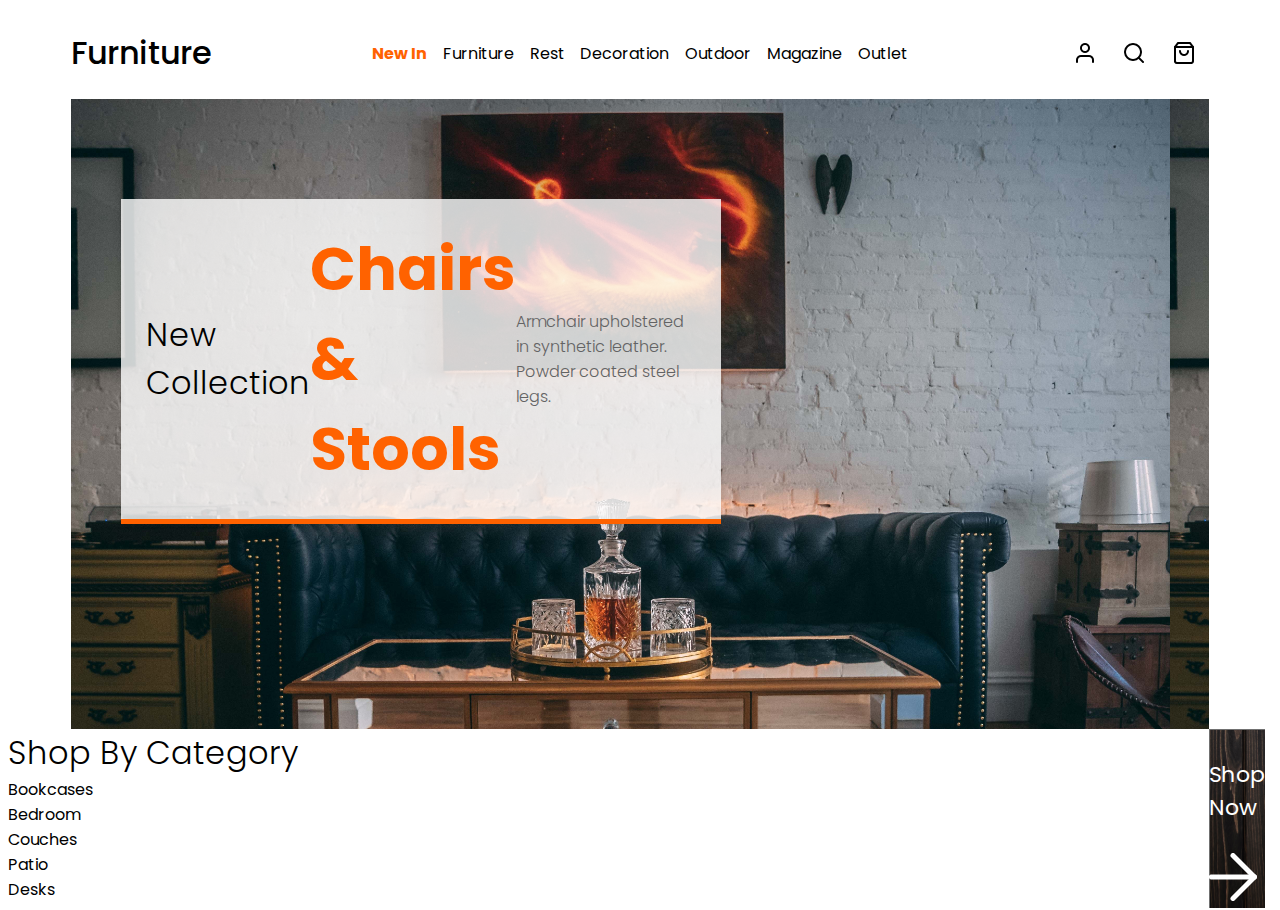
<file: 18/18.2/unsolved/index.html>
<!DOCTYPE html>
<html>
<head>
  <link href="https://fonts.googleapis.com/css?family=Poppins:100,200,300,400,500,600,700,800,900&display=swap" rel="stylesheet">
  <link href="css/style.css" rel="stylesheet" type="text/css">
  <title>Furniture Homepage</title>
</head>
<body>
  <nav id="navBar">
    <h1>Furniture</h1>
    <div id="navigation">   
      <p class="highlight">New In</p>
      <p>Furniture</p>
      <p>Rest</p>
      <p>Decoration</p>
      <p>Outdoor</p>
      <p>Magazine</p>
      <p>Outlet</p>
    </div>
    <div class="icons">
      <img src="images/user.png">
      <img src="images/search.png">
      <img src="images/shopping-bag.png">
    </div>
  </nav>
  <section id="heroGrid">
    <div id="featuredProduct" class="heroGridArea">
      <div id="headline">
        <h3 id="newCollection">New Collection</h3>
        <h2>Chairs & Stools</h2>
        <p>Armchair upholstered in synthetic leather. Powder coated steel legs.</p>
      </div>
    </div>
    <div id="secondaryProduct" class="heroGridArea"></div>
    <div id="CTA" class="heroGridArea">
      <h4>Shop Now</h4>
      <img src="images/arrow-right.png">
    </div>
  </section>
  <div class="subHeading">
    <h3>Shop By Category</h3>
  </div>
  <section id="categoryGrid">
    <div id="bookcases" class="categoryGridArea">
      <div class="heading">Bookcases</div>
    </div>
    <div id="bedroom" class="categoryGridArea">
      <div class="heading">Bedroom</div>
    </div>
    <div id="couches" class="categoryGridArea">
      <div class="heading">Couches</div>
    </div>
    <div id="patio" class="categoryGridArea">
      <div class="heading">Patio</div>
    </div>
    <div id="desks" class="categoryGridArea">
      <div class="heading">Desks</div>
    </div>
  </section>
</body>
</html>
</file>
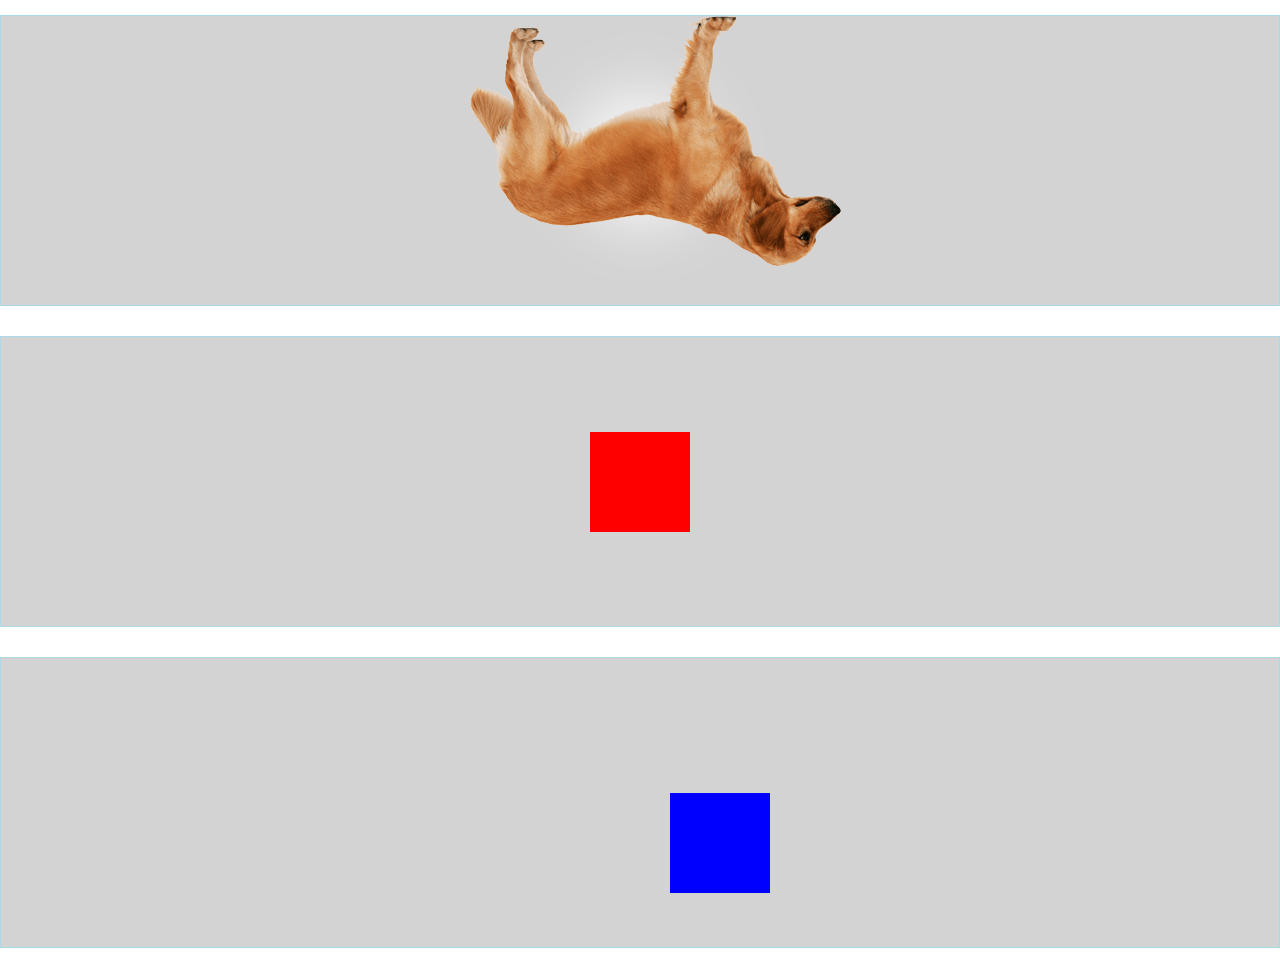
<file: 18/18.3-activities/01_transforms/solved/index.html>
<!DOCTYPE html>
<html>
  <head>
    <link href="css/index.css" rel="stylesheet" type="text/css">
  </head>
  <body>
    <section class="grid">
      <div class="rotate gridChild">
        <img class="rotateMe" src="images/dog.png">
      </div>
      <div class="scale gridChild">
        <div class="scaleMe"></div>
      </div>
      <div class="translate gridChild">
        <div class="moveMe"></div>
      </div>
    </section>
  </body>
</html>
</file>
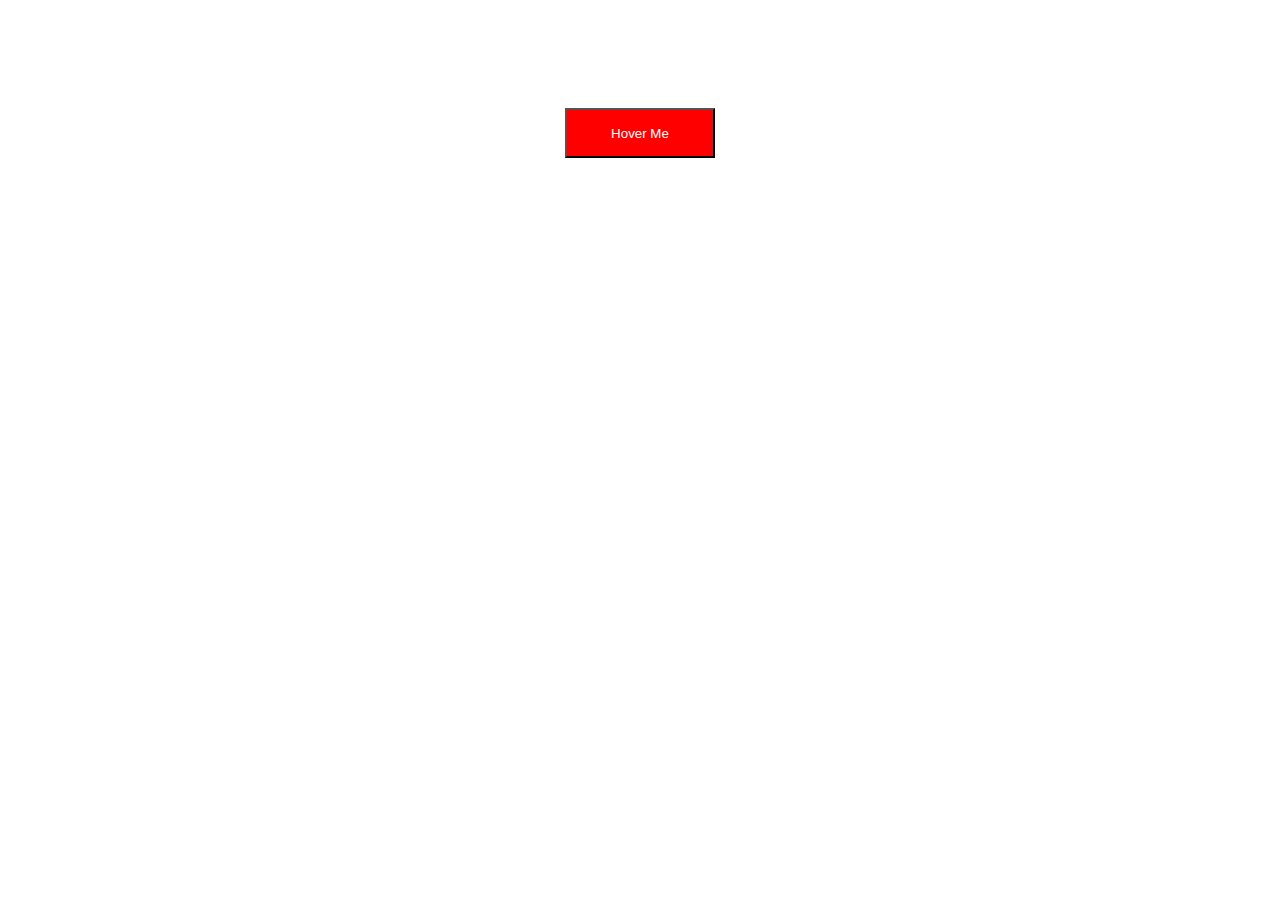
<file: 18/18.3-activities/02_transitions/solved/index.html>
<!DOCTYPE html>
<html>
  <head>
    <link href="css/index.css" rel="stylesheet" type="text/css">
  </head>
  <body>
    <section class="grid">
      <button class="hoverMe">Hover Me</button>
    </section>
  </body>
</html>
</file>
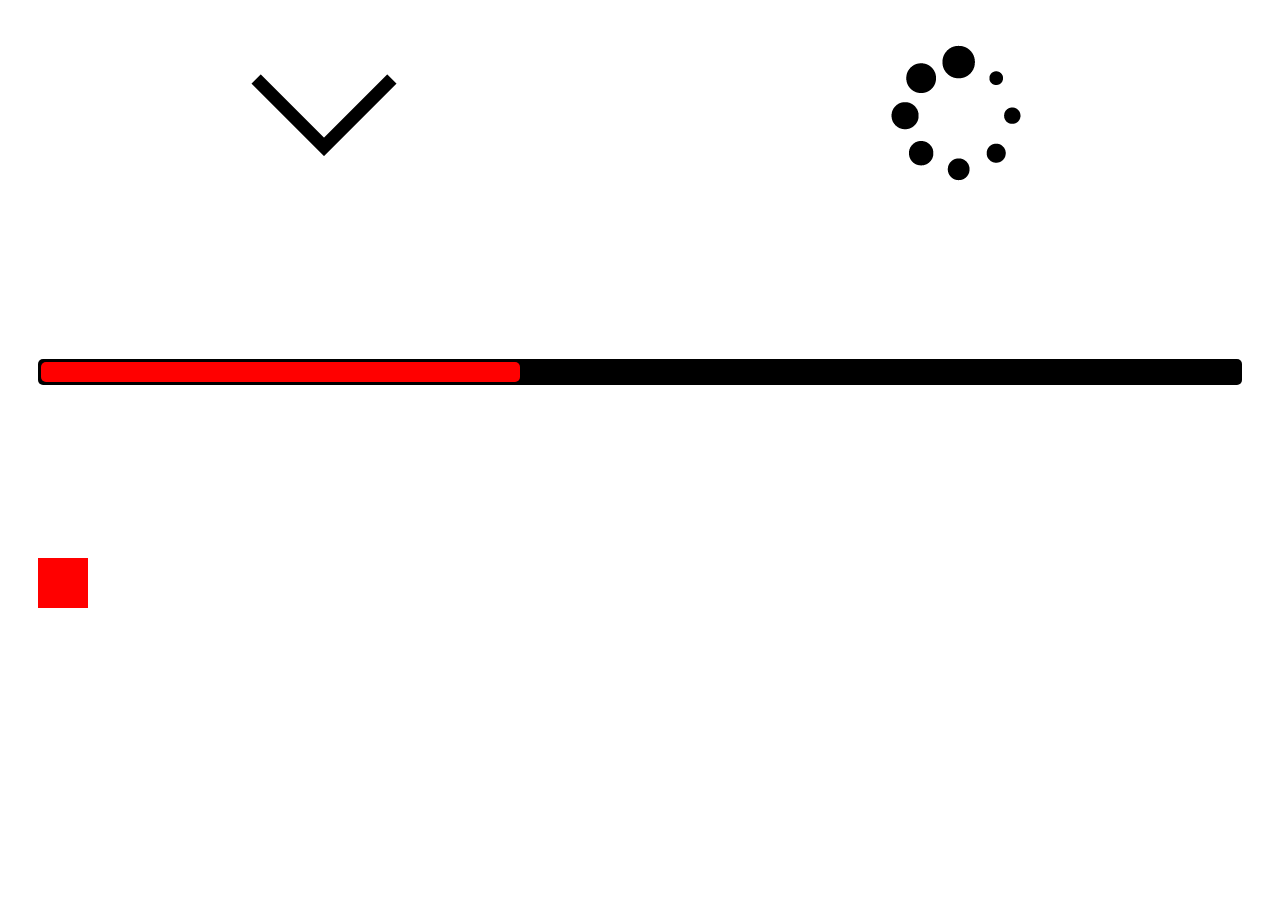
<file: 18/18.3-activities/03_keyframes/solved/index.html>
<!DOCTYPE html>
<html>
  <head>
    <link href="css/index.css" rel="stylesheet" type="text/css">
  </head>
  <body>
    <section class="grid">
      <div class="gridChild arrow"><img class="bounceMe" src="images/downArrow.png"></div>
      <div class="gridChild preload"><img class="spinMe" src="images/preloader.png"></div>
      <div class="gridChild loadingBar">
        <div id="progressbar">
          <div class="orangeBar">
          </div>
        </div>
      </div>
      <div class="gridChild boxMove">
        <div class="movingBox">
        </div>
      </div>
    </section>
  </body>
</html>
</file>
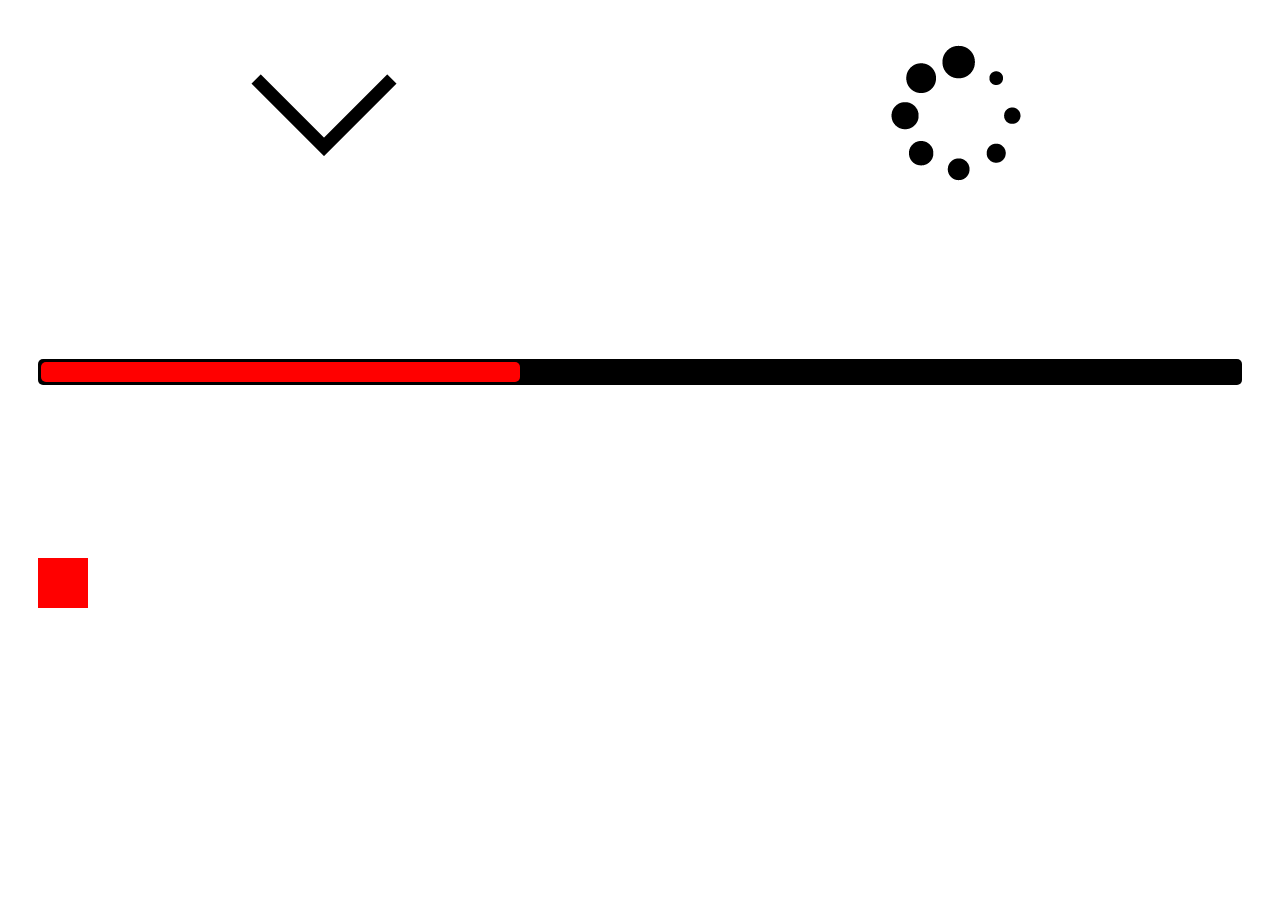
<file: 18/18.3-activities/03_keyframes/unsolved/index.html>
<!DOCTYPE html>
<html>
  <head>
    <link href="css/index.css" rel="stylesheet" type="text/css">
  </head>
  <body>
    <section class="grid">

      <div class="gridChild arrow">
        <img class="bounceMe" src="images/downArrow.png">
      </div>

      <div class="gridChild preload">
        <img class="spinMe" src="images/preloader.png">
      </div>

      <div class="gridChild loadingBar">
        <div id="progressbar">
          <div class="orangeBar">
          </div>
        </div>
      </div>

      <div class="gridChild boxMove">
        <div class="movingBox">
        </div>
      </div>

    </section>
  </body>
</html>
</file>
<file: 18/18.2/unsolved/css/style.css>
@media only screen and (max-width: 1000px) {
  body {
  background-color: lightblue;
  }
  }
body {
  font-family: 'Poppins', sans-serif;
}

/* Grid CSS */


/* Category Grid CSS */
#heroGrid {
  margin: 0px 5%;
  display: grid;
  min-height: 500px;
  height: 70vh;
  grid-template-rows: 75% 25%;
  grid-template-columns: 75% 25%;
  grid-template-areas:
  grid-area: featuredProduct;
  background-image: url("../images/furniture1.png");
  "featuredProduct secondaryProduct"
  "featuredProduct CTA";
}

#secondaryProduct {
  grid-area: secondaryProduct;
  background-image: url("../images/furniture2.png");
}

#CTA {
  grid-area: CTA;
  background-image: url("../images/woodbg.png");
  justify-content: 0px 5%
  cursor: pointer;
}

#headline {
  background-color: rgba(255,255,255,0.8);
  border-bottom: 5px solid #FF6200;
  position: center;
  background-repeat: no-repeat;
  background-size: cover;
  align-items: center;
  display: flex;
  position: relative;
  right: -50px;
  top: 100px;
  padding: 25px;
  max-width: 550px;
  z-index: 100;
}

/* Navigation CSS */
/* CHECK OUT THIS CODE BELOW IF YOU WANT TO GET A REFRESHER ON FLEX */
#navBar {
  display: flex;
  flex-direction: row;
  margin: 0px 5%;
}
#navBar h1 {
  width: 25%;
  font-weight: 500;
}
#navigation {
  display: flex;
  width: 50%;
  align-items: center;
  justify-content: space-evenly;
}
#navigation p {
  cursor: pointer;
  text-decoration: none;
}
.icons {
  display: flex;
  justify-content: flex-end;
  align-items: center;
  width: 25%;
}
.icons img {
  margin: 15px;
  cursor: pointer;
}
.highlight {
  color: #FF6200;
  font-weight: 700;
}

/* Typography CSS */

h2 {
  font-size: 60px;
  margin: 0px 0px;
  color: #FF6200;
}

h3 {
  font-size: 32px;
  font-weight: 300;
  margin: 0px 0px;
}

h4 {
  color: white;
  font-weight: 400;
  font-size: 22px;
}
#headline p {
  max-width: 350px;
  font-size: 16px;
  font-weight: 300;
  margin: 0px 0px;
  color: #636364;
}
#headline p {
  max-width: 350px;
  font-size: 16px;
  font-weight: 300;
  margin: 0px 0px;
  color: #636364;
}

@media only screen and (max-width: 1000px) {
  #navigation {
    display: none;
  }
  .icons {
    margin-left: auto;
  }
}

@media only screen and (max-width: 600px) {
  #headline {
    position: static;
    margin: 20px;
  }
  #heroGridArea {
    grid-template-areas:
    "featuredProduct featuredProduct"
    "secondaryProduct CTA";
    justify-content: 0px 5%;
  }
  #categoryGrid {
    grid-template-rows: 300px 300px 300px 300px 300px;
    grid-template-columns: 1fr;
    grid-template-areas:
      "bookcases"
      "bedroom"
      "patio"
      "couches"
      "desks"
    ;
  }
}
</file>
<file: 18/18.3-activities/01_transforms/solved/css/index.css>
body {
  margin: 0;
}
.grid {
  display: grid;
  grid-template-columns: 1fr;
  grid-template-rows: 1fr 1fr 1fr;
  grid-template-areas:
  "rotate"
  "scale"
  "translate"
  ;
}
.rotate {
  grid-area: rotate;
  text-align: center;
}
.rotate img {
  transform: rotate(180deg);
}
.scale {
  grid-area: scale;
  justify-content: center;
  display: grid;
  align-items: center;
}
.scaleMe {
  width: 50px;
  height: 50px;
  background-color: red;
  margin: 0 auto;
  transform: scale(2);
}
.translate {
  grid-area: translate;
  justify-content: center;
  display: grid;
  align-items: center;
}
.moveMe {
  width: 100px;
  height: 100px;
  background-color: blue;
  transform: translate(80%, 40%);
}

.gridChild {
  background-color: lightgrey;
  border: 1px solid lightblue;
  margin: 15px 0px;
}
</file>
<file: 18/18.3-activities/02_transitions/solved/css/index.css>
.grid {
  display: grid;
  grid-template-columns: 1fr;
  grid-template-rows: 1fr 1fr;
  align-items: center;
  justify-items: center;
  font-family: helvetica, arial, sans-serif;
  color: white;
  grid-template-areas:
  "hover"
  "disabled"
  ;
  height: 500px;
}
.hoverMe {
  grid-area: hover;
  background-color: red;
  color: white;
  width: 150px;
  text-align: center;
  height: 50px;
  transition: 0.3s;
}
/* active state */
.hoverMe:hover {
  background-color:blue;
}
</file>
<file: 18/18.3-activities/03_keyframes/solved/css/index.css>
.grid {
  display: grid;
  grid-template-columns: 1fr 1fr;
  grid-template-rows: 1fr 1fr;
  grid-template-areas:
  "arrow preload"
  "loadingBar loadingBar"
  "boxMove boxMove"
  ;
}
.gridChild {
  margin: 15px;
  padding: 15px;
  height: 200px;
}
.arrow {
  grid-area: arrow;
  text-align: center;
}
.preload {
  grid-area: preload;
  text-align: center;
}
.loadingBar {
  grid-area: loadingBar;
}
.boxMove {
  grid-area: boxMove;
}

.bounceMe {
  animation: bounceArrow .7s infinite;
}
.spinMe {
  animation: spin 2s infinite;
}
#progressbar {
  background-color: black;
  border-radius: 5px;
  margin-top: 61px;
  padding: 3px;
}
#progressbar > .orangeBar {
  background-color: red;
  width: 40%;
  /* Adjust with JavaScript */
  height: 20px;
  border-radius: 5px;
  animation: loadBar 4s;
  animation-fill-mode: forwards;
}
.movingBox {
  animation: movingBox 5s;
  width: 50px;
  height: 50px;
  background-color: red;
}


@keyframes bounceArrow {
  from {
    margin-top: 0px;
  }
  50% {
    margin-top: 7px;
  }
  to {
    margin-top: 0px;
  }
}

@keyframes spin {
  from {
    transform: rotate(180deg);
  }
  to {
    transform: rotate(-180deg);
  }
}

@keyframes loadBar {
  from {
    width: 40%;
  }
  to {
    width: 100%;
  }
}

@keyframes movingBox {
  from {
    transform: translate3d(0px, 0px, 0px);
  }
  25% {
    transform: translate3d(50px, 25px, 0px);
  }
  50% {
    transform: translate3d(100px, 50px, 0px);
  }
  75% {
    transform: translate3d(200px, 100px, 0px);
  }
  to {
    transform: translate3d(0px, 0px, 0px);
  }
}
</file>
<file: 18/18.3-activities/03_keyframes/unsolved/css/index.css>
.grid {
  display: grid;
  grid-template-columns: 1fr 1fr;
  grid-template-rows: 1fr 1fr;
  grid-template-areas:
  "arrow preload"
  "loadingBar loadingBar"
  "boxMove boxMove"
  ;
}
.gridChild {
  margin: 15px;
  padding: 15px;
  height: 200px;
}
.arrow {
  grid-area: arrow;
  text-align: center;
}
.preload {
  grid-area: preload;
  text-align: center;
}
.loadingBar {
  grid-area: loadingBar;
}
.boxMove {
  grid-area: boxMove;
}

.bounceMe {
  animation: bounceArrow .7s infinite;
}
.spinMe {
  animation: spin 2s infinite;
}
#progressbar {
  background-color: black;
  border-radius: 5px;
  margin-top: 61px;
  padding: 3px;
}
#progressbar > .orangeBar {
  background-color: red;
  width: 40%;
  /* Adjust with JavaScript */
  height: 20px;
  border-radius: 5px;
  animation: loadBar 4s;
  animation-fill-mode: forwards;
}
.movingBox {
  animation: movingBox 5s;
  width: 50px;
  height: 50px;
  background-color: red;
}


@keyframes bounceArrow {
  from {
    margin-top: 0px;
  }
  50% {
    margin-top: 7px;
  }
  to {
    margin-top: 0px;
  }
}

@keyframes spin {
  from {
    transform: rotate(180deg);
  }
  to {
    transform: rotate(-180deg);
  }
}

@keyframes loadBar {
  from {
    width: 40%;
  }
  to {
    width: 100%;
  }
}

@keyframes movingBox {
  from {
    transform: translate3d(0px, 0px, 0px);
  }
  25% {
    transform: translate3d(50px, 25px, 0px);
  }
  50% {
    transform: translate3d(100px, 50px, 0px);
  }
  75% {
    transform: translate3d(200px, 100px, 0px);
  }
  to {
    transform: translate3d(0px, 0px, 0px);
  }
}
</file>
